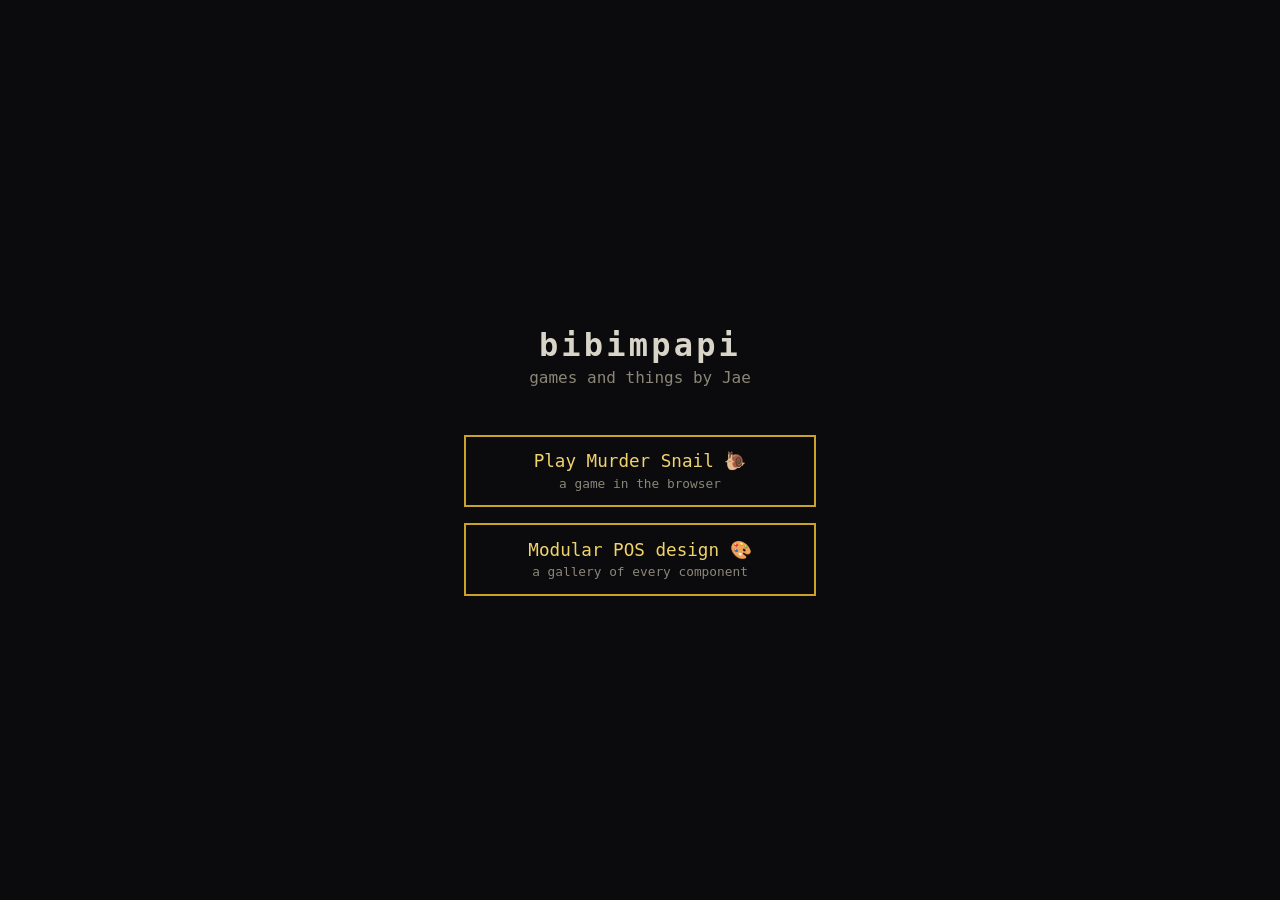
<file: index.html>
<!doctype html>
<html lang="en">
<head>
  <meta charset="utf-8">
  <meta name="viewport" content="width=device-width, initial-scale=1">
  <title>bibimpapi</title>
  <style>
    body {
      margin: 0;
      min-height: 100vh;
      display: flex;
      flex-direction: column;
      align-items: center;
      justify-content: center;
      background: #0b0b0d;
      color: #d8d4c8;
      font-family: ui-monospace, Consolas, monospace;
      text-align: center;
      padding: 0 16px;
    }
    h1 { font-size: 2rem; letter-spacing: 0.1em; margin-bottom: 0.25rem; }
    p { color: #8a8678; margin-top: 0; }
    nav {
      margin-top: 2rem;
      display: flex;
      flex-direction: column;
      gap: 1rem;
      width: 100%;
      max-width: 22rem;
    }
    nav a {
      display: block;
      padding: 0.9rem 1.6rem;
      border: 2px solid #c9a227;
      color: #f1d36b;
      text-decoration: none;
      font-size: 1.1rem;
    }
    nav a small { display: block; color: #8a8678; font-size: 0.8rem; margin-top: 0.3rem; }
    nav a:hover, nav a:focus-visible { background: #c9a227; color: #0b0b0d; }
    nav a:hover small, nav a:focus-visible small { color: #0b0b0d; }
  </style>
</head>
<body>
  <h1>bibimpapi</h1>
  <p>games and things by Jae</p>
  <nav>
    <a href="snail/">Play Murder Snail 🐌<small>a game in the browser</small></a>
    <a href="design/">Modular POS design 🎨<small>a gallery of every component</small></a>
  </nav>
</body>
</html>
</file>
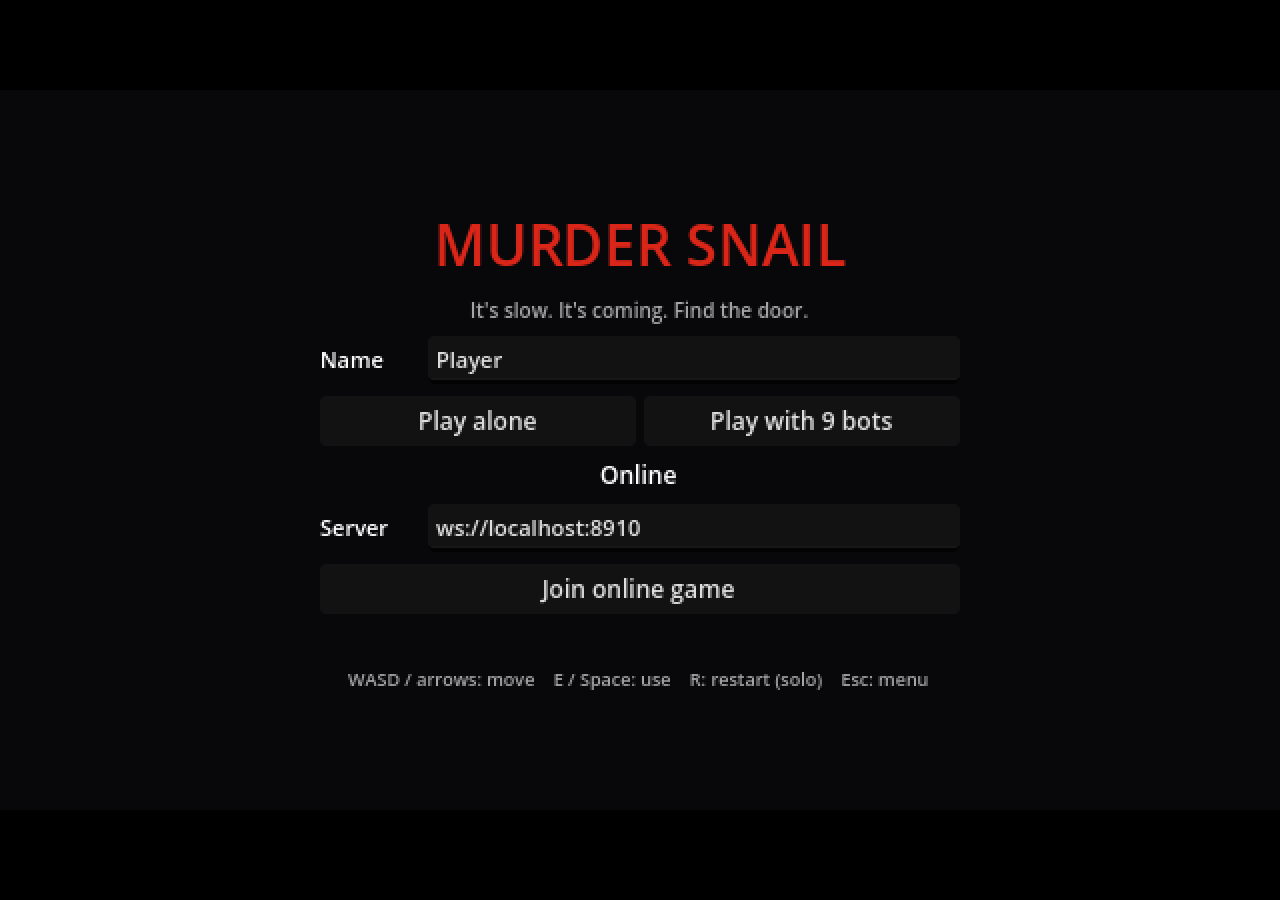
<file: snail/index.html>
<!DOCTYPE html>
<html lang="en">
	<head>
		<meta charset="utf-8">
		<meta name="viewport" content="width=device-width, user-scalable=no, initial-scale=1.0">
		<title>Murder Snail</title>
		<style>
html, body, #canvas {
	margin: 0;
	padding: 0;
	border: 0;
}

body {
	color: white;
	background-color: black;
	overflow: hidden;
	touch-action: none;
}

#canvas {
	display: block;
}

#canvas:focus {
	outline: none;
}

#status, #status-splash, #status-progress {
	position: absolute;
	left: 0;
	right: 0;
}

#status, #status-splash {
	top: 0;
	bottom: 0;
}

#status {
	background-color: #242424;
	display: flex;
	flex-direction: column;
	justify-content: center;
	align-items: center;
	visibility: hidden;
}

#status-splash {
	max-height: 100%;
	max-width: 100%;
	margin: auto;
}

#status-splash.show-image--false {
	display: none;
}

#status-splash.fullsize--true {
	height: 100%;
	width: 100%;
	object-fit: contain;
}

#status-splash.use-filter--false {
	image-rendering: pixelated;
}

#status-progress, #status-notice {
	display: none;
}

#status-progress {
	bottom: 10%;
	width: 50%;
	margin: 0 auto;
}

#status-notice {
	background-color: #5b3943;
	border-radius: 0.5rem;
	border: 1px solid #9b3943;
	color: #e0e0e0;
	font-family: 'Noto Sans', 'Droid Sans', Arial, sans-serif;
	line-height: 1.3;
	margin: 0 2rem;
	overflow: hidden;
	padding: 1rem;
	text-align: center;
	z-index: 1;
}
		</style>
		<link id="-gd-engine-icon" rel="icon" type="image/png" href="index.icon.png" />
<link rel="apple-touch-icon" href="index.apple-touch-icon.png"/>

	</head>
	<body>
		<canvas id="canvas">
			Your browser does not support the canvas tag.
		</canvas>

		<noscript>
			Your browser does not support JavaScript.
		</noscript>

		<div id="status">
			<img id="status-splash" class="show-image--true fullsize--true use-filter--true" src="index.png" alt="">
			<progress id="status-progress"></progress>
			<div id="status-notice"></div>
		</div>

		<script src="index.js"></script>
		<script>
const GODOT_CONFIG = {"args":[],"canvasResizePolicy":2,"emscriptenPoolSize":8,"ensureCrossOriginIsolationHeaders":true,"executable":"index","experimentalVK":false,"fileSizes":{"index.pck":101360,"index.wasm":39514754},"focusCanvas":true,"gdextensionLibs":[],"godotPoolSize":4};
const GODOT_THREADS_ENABLED = false;
const engine = new Engine(GODOT_CONFIG);

(function () {
	const statusOverlay = document.getElementById('status');
	const statusProgress = document.getElementById('status-progress');
	const statusNotice = document.getElementById('status-notice');

	let initializing = true;
	let statusMode = '';

	function setStatusMode(mode) {
		if (statusMode === mode || !initializing) {
			return;
		}
		if (mode === 'hidden') {
			statusOverlay.remove();
			initializing = false;
			return;
		}
		statusOverlay.style.visibility = 'visible';
		statusProgress.style.display = mode === 'progress' ? 'block' : 'none';
		statusNotice.style.display = mode === 'notice' ? 'block' : 'none';
		statusMode = mode;
	}

	function setStatusNotice(text) {
		while (statusNotice.lastChild) {
			statusNotice.removeChild(statusNotice.lastChild);
		}
		const lines = text.split('\n');
		lines.forEach((line) => {
			statusNotice.appendChild(document.createTextNode(line));
			statusNotice.appendChild(document.createElement('br'));
		});
	}

	function displayFailureNotice(err) {
		console.error(err);
		if (err instanceof Error) {
			setStatusNotice(err.message);
		} else if (typeof err === 'string') {
			setStatusNotice(err);
		} else {
			setStatusNotice('An unknown error occurred.');
		}
		setStatusMode('notice');
		initializing = false;
	}

	const missing = Engine.getMissingFeatures({
		threads: GODOT_THREADS_ENABLED,
	});

	if (missing.length !== 0) {
		if (GODOT_CONFIG['serviceWorker'] && GODOT_CONFIG['ensureCrossOriginIsolationHeaders'] && 'serviceWorker' in navigator) {
			let serviceWorkerRegistrationPromise;
			try {
				serviceWorkerRegistrationPromise = navigator.serviceWorker.getRegistration();
			} catch (err) {
				serviceWorkerRegistrationPromise = Promise.reject(new Error('Service worker registration failed.'));
			}
			// There's a chance that installing the service worker would fix the issue
			Promise.race([
				serviceWorkerRegistrationPromise.then((registration) => {
					if (registration != null) {
						return Promise.reject(new Error('Service worker already exists.'));
					}
					return registration;
				}).then(() => engine.installServiceWorker()),
				// For some reason, `getRegistration()` can stall
				new Promise((resolve) => {
					setTimeout(() => resolve(), 2000);
				}),
			]).then(() => {
				// Reload if there was no error.
				window.location.reload();
			}).catch((err) => {
				console.error('Error while registering service worker:', err);
			});
		} else {
			// Display the message as usual
			const missingMsg = 'Error\nThe following features required to run Godot projects on the Web are missing:\n';
			displayFailureNotice(missingMsg + missing.join('\n'));
		}
	} else {
		setStatusMode('progress');
		engine.startGame({
			'onProgress': function (current, total) {
				if (current > 0 && total > 0) {
					statusProgress.value = current;
					statusProgress.max = total;
				} else {
					statusProgress.removeAttribute('value');
					statusProgress.removeAttribute('max');
				}
			},
		}).then(() => {
			setStatusMode('hidden');
		}, displayFailureNotice);
	}
}());
		</script>
	</body>
</html>
</file>
